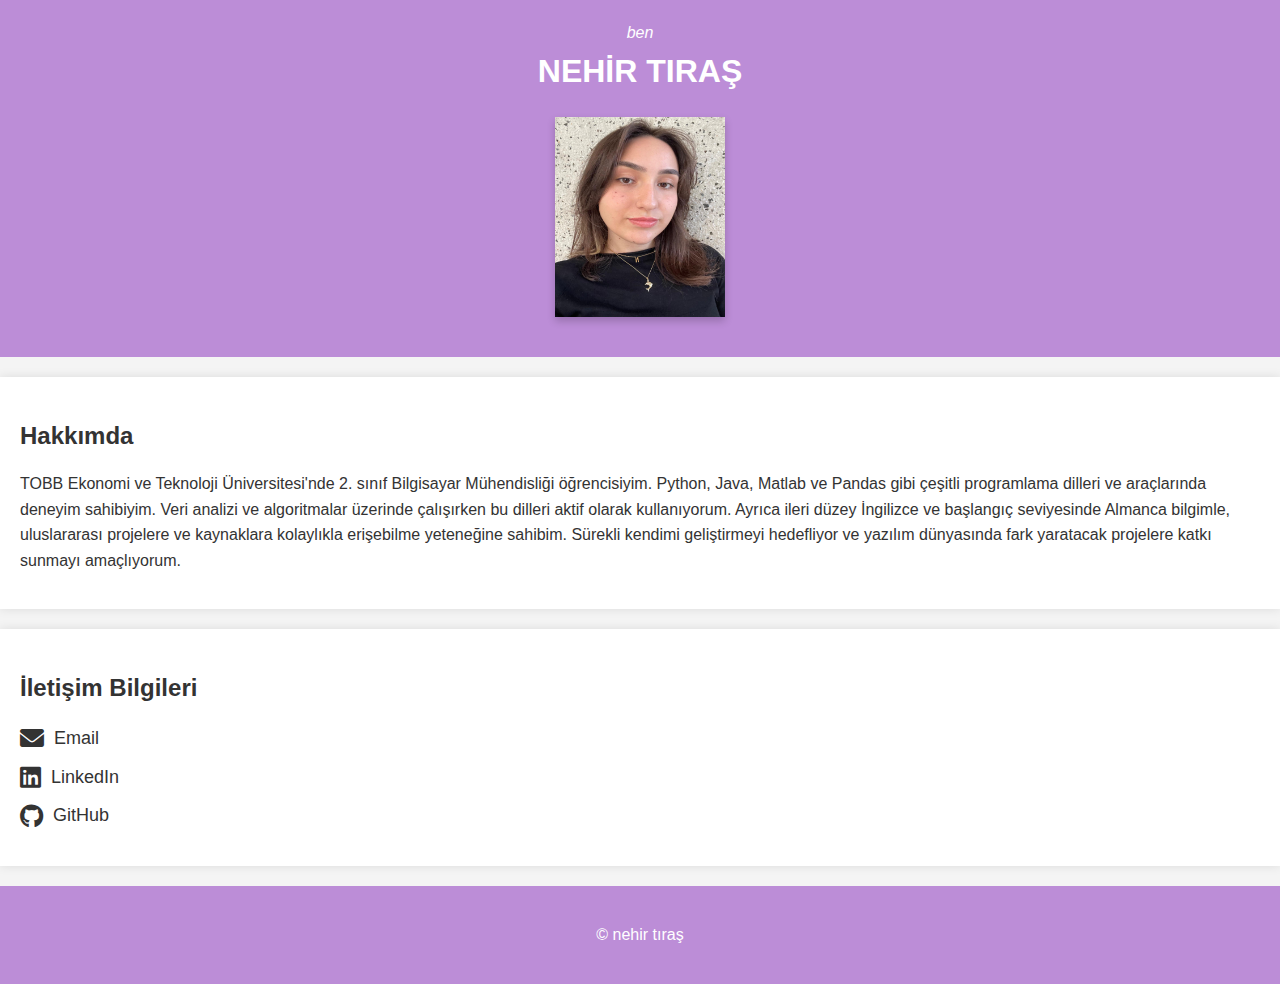
<file: index.html>
<!DOCTYPE html>
<html lang="tr">
<head>
    <meta charset="UTF-8">
    <meta name="viewport" content="width=device-width, initial-scale=1.0">
    <title>Nehir Tıraş - Portföy</title>
    
    <link rel="stylesheet" href="https://cdnjs.cloudflare.com/ajax/libs/font-awesome/6.0.0-beta3/css/all.min.css">
    <link rel="stylesheet" href="styles.css">
</head>
<body>
    <header>
        <p>ben</p>
        <h1>NEHİR TIRAŞ</h1>
       
        <img src="images/profil-fotograf.jpg" alt="Nehir Tıraş" class="profile-photo">
    </header>

    <section id="about">
        <h2>Hakkımda</h2>
        <p>TOBB Ekonomi ve Teknoloji Üniversitesi'nde 2. sınıf Bilgisayar Mühendisliği öğrencisiyim. Python, Java, Matlab ve Pandas gibi çeşitli programlama dilleri ve araçlarında deneyim sahibiyim. Veri analizi ve algoritmalar üzerinde çalışırken bu dilleri aktif olarak kullanıyorum. Ayrıca ileri düzey İngilizce ve başlangıç seviyesinde Almanca bilgimle, uluslararası projelere ve kaynaklara kolaylıkla erişebilme yeteneğine sahibim. Sürekli kendimi geliştirmeyi hedefliyor ve yazılım dünyasında fark yaratacak projelere katkı sunmayı amaçlıyorum.</p>
    </section>

    <section id="contact">
        <h2>İletişim Bilgileri</h2>
        <ul>
            <li>
                <a href="mailto:tirasnehir@gmail.com" class="contact-link">
                    <i class="fas fa-envelope"></i> Email
                </a>
            </li>
            <li>
                <a href="https://www.linkedin.com/in/nehir-tıraş-414a04323" target="_blank" class="contact-link">
                    <i class="fab fa-linkedin"></i> LinkedIn
                </a>
            </li>
            <li>
                <a href="https://github.com/nehirtiras" target="_blank" class="contact-link">
                    <i class="fab fa-github"></i> GitHub
                </a>
            </li>
        </ul>
    </section>

    <footer>
        <p>&copy; nehir tıraş</p>
    </footer>
</body>
</html>
</file>
<file: styles.css>
body {
    font-family: Arial, sans-serif;
    line-height: 1.6;
    margin: 0;
    padding: 0;
    background-color: #f4f4f4;
    color: #333;
}

header {
    background: #bc8dd7;
    color: #fff;
    padding: 20px 0;
    text-align: center;
}

header h1 {
    margin: 0;
}

header p {
    margin: 0;
    font-style: italic;
}


.profile-photo {
    width: 170px;
    height: 200px; 
    display: block;
    margin: 20px auto;
    box-shadow: 0 4px 8px rgba(0, 0, 0, 0.2); 
}

section {
    padding: 20px;
    margin: 20px 0;
    background: #fff;
    box-shadow: 0 0 10px rgba(0, 0, 0, 0.1);
}

section h2 {
    color: #333;
    margin-bottom: 10px;
}

#contact ul {
    list-style: none;
    padding: 0;
}

#contact ul li {
    margin: 10px 0;
}

.contact-link {
    display: flex;
    align-items: center;
    text-decoration: none;
    color: #333;
    font-size: 18px;
}

.contact-link i {
    margin-right: 10px;
    font-size: 24px;
}

footer {
    text-align: center;
    padding: 20px;
    background: #bc8dd7;
    color: #fff;
}
</file>
